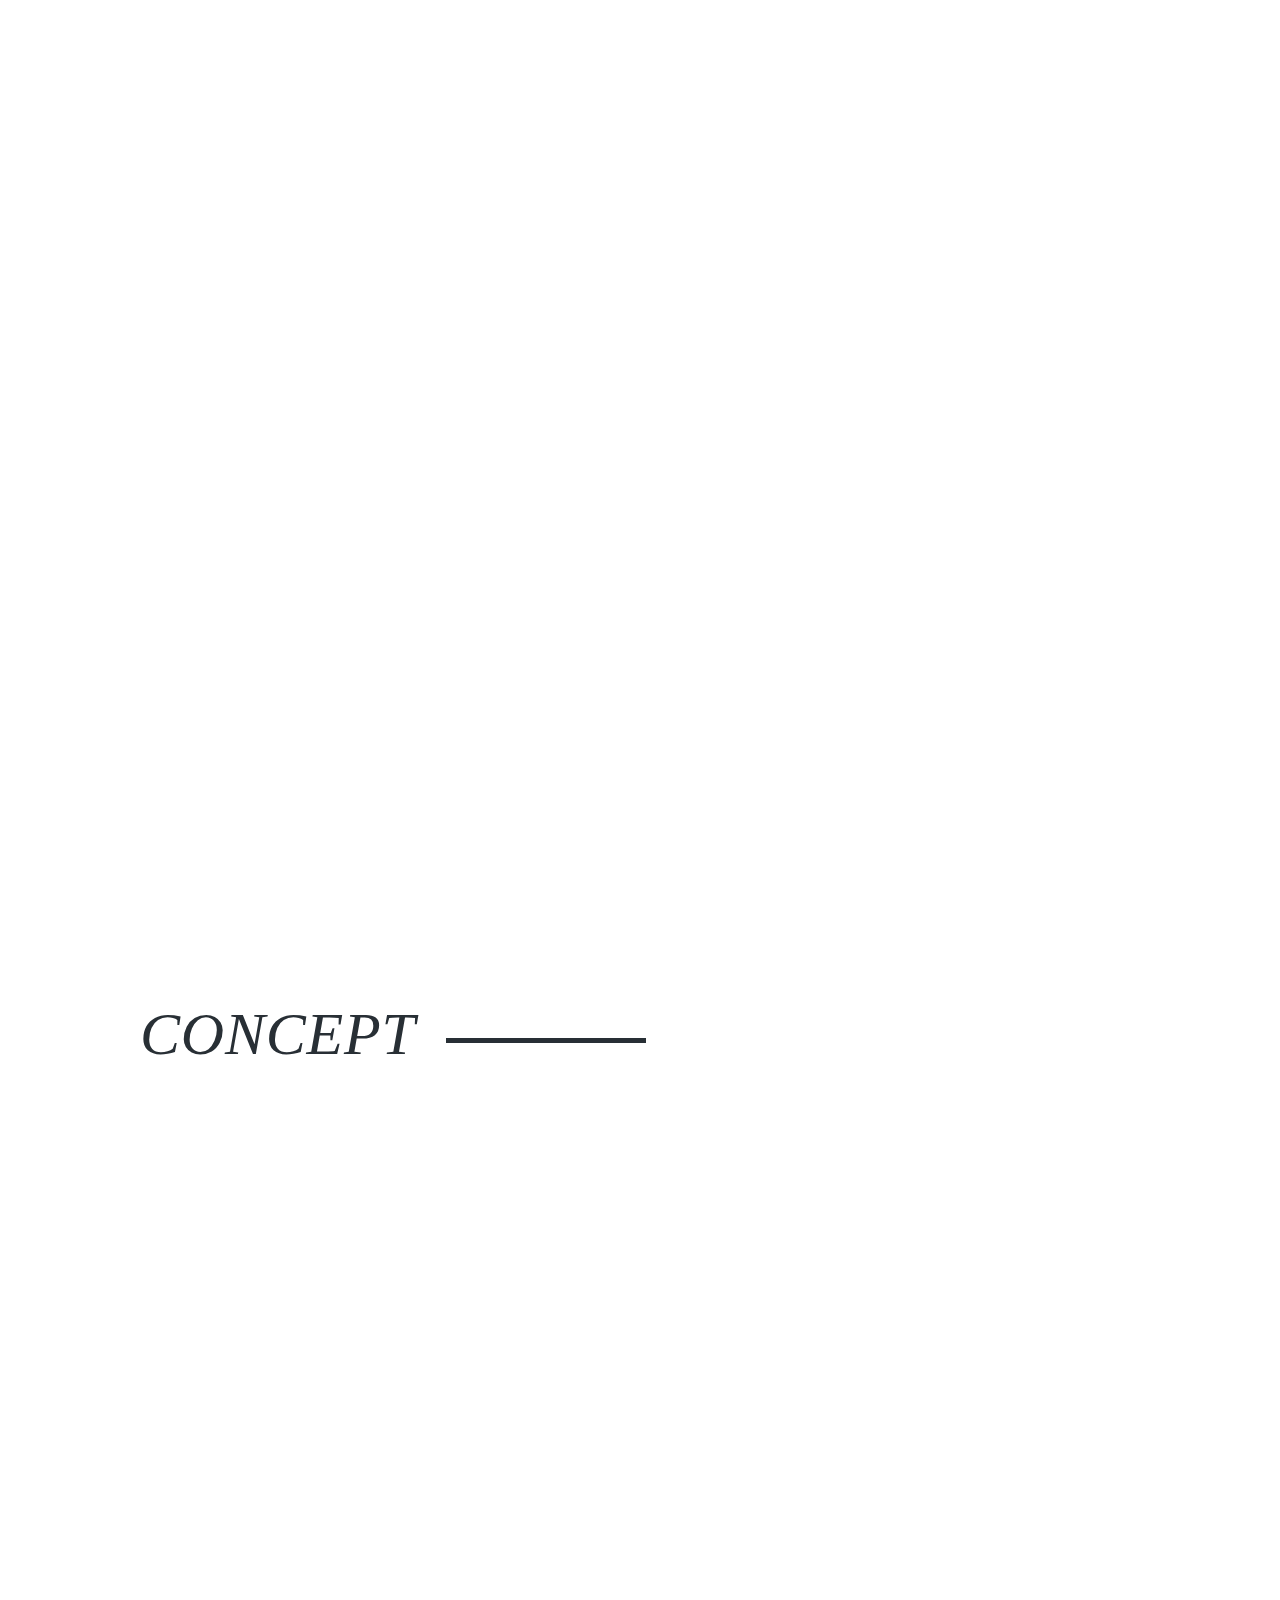
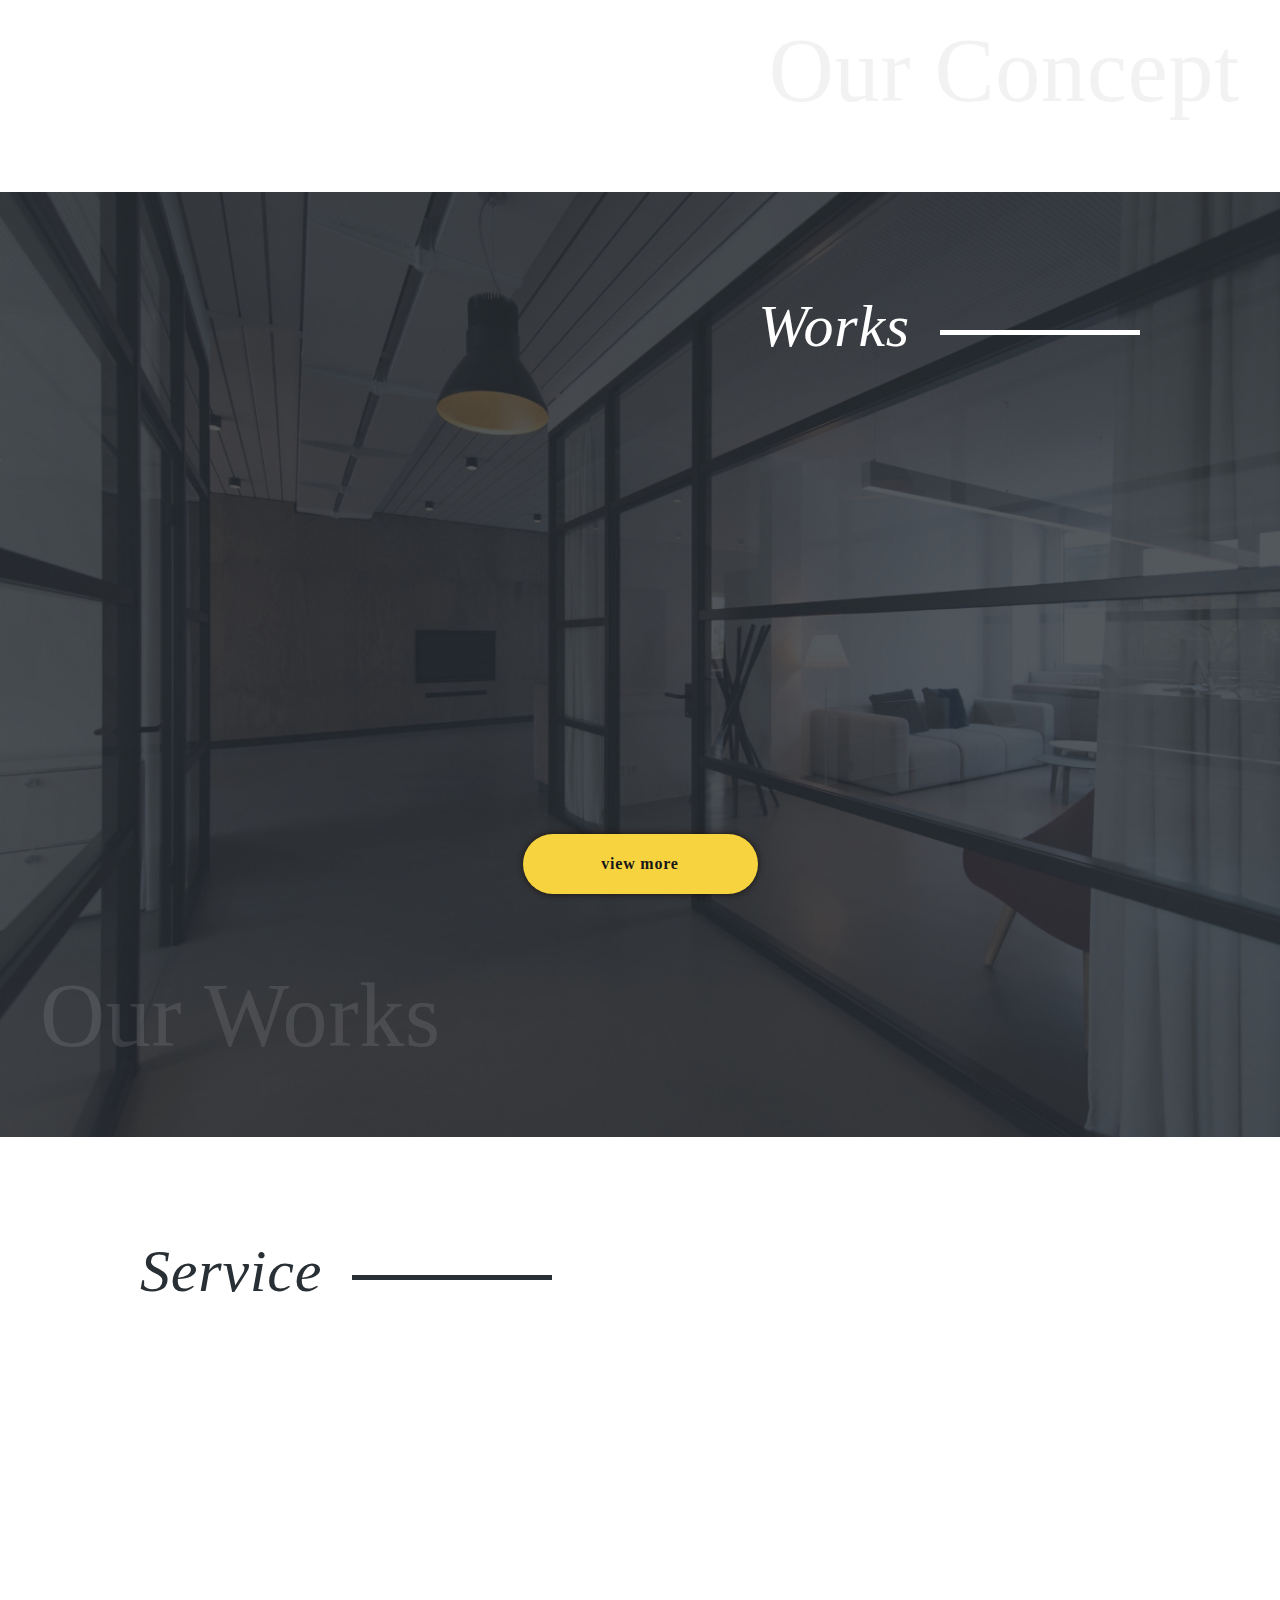
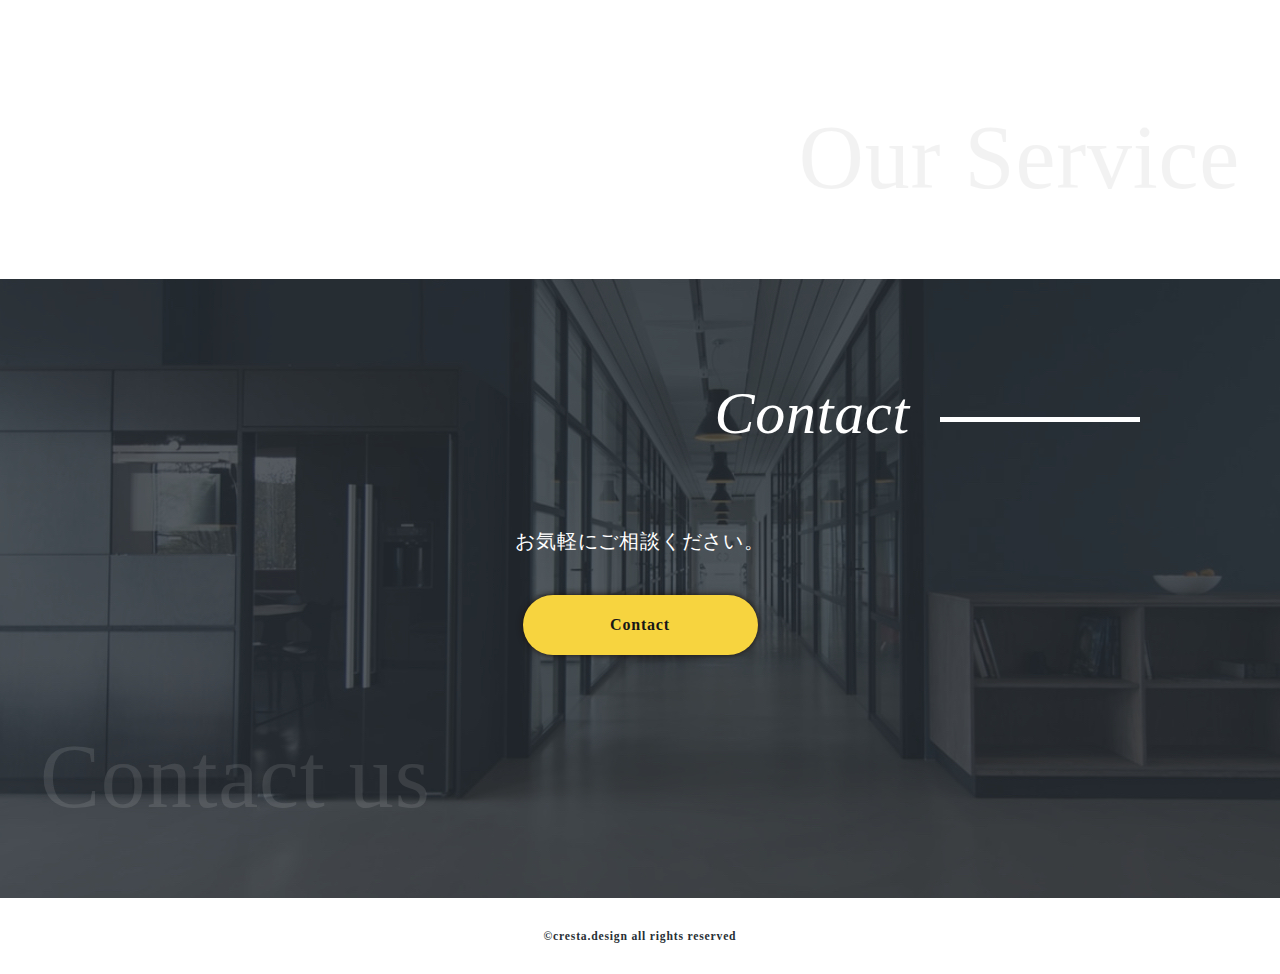
<file: index.html>
<!DOCTYPE html>
<html lang="ja">
<head>
  <meta charset="UTF-8">
  <meta http-equiv="X-UA-Compatible" content="IE=edge">
  <meta name="viewport" content="width=device-width, initial-scale=1.0">
  <title>Cresta Design | 快適なオフィスをデザインする会社</title>
  <link rel="stylesheet" href="css/style.css">
  <link rel="stylesheet" href="css/slick.css">
</head>
<body>
  <div class="l-wrap">
    <header class="header">
      <div class="header__inner">
        <h1 class="header__site-title"><a href="./">Cresta Design</a></h1>
        <nav class="header__nav">
          <ul class="header__nav-list">
            <li class="header__nav-item"><a href="#!">Concept</a></li>
            <li class="header__nav-item"><a href="#!">Service</a></li>
            <li class="header__nav-item"><a href="#!">Works</a></li>
            <li class="header__nav-item"><a href="./contact/">Contact</a></li>
          </ul>
        </nav>
        <button class="header__burger-btn">
          <span class="header__bar bar_top"></span>
          <span class="header__bar bar_mid"></span>
          <span class="header__bar bar_bottom"></span>
        </button>
      </div>
    </header>
    <main>
      <div class="fv">
        <ul class="slider">
          <li><img src="images/fv-bgi_01@2x.jpg" alt="#"></li>
          <li><img src="images/fv-bgi_02@2x.jpg" alt="#"></li>
          <li><img src="images/fv-bgi_03@2x.jpg" alt="#"></li>
        </ul>
        <div class="main-copy">
          <p class="en-copy jsc-fadein-text">Design for Smile.</p>
          <p class="jp-copy jsc-fadein-text">快適なオフィスを<br class="sp-br">デザインする</p>
        </div>
      </div>
      <section class="section-wrapper">
        <h2 class="section-title">CONCEPT</h2>
        <div class="section-inner">
          <p class="concept-lead jsc-fadeup">“働きたくなる空間”をデザインすることで<br class="pc-br">人々を幸せにする。</p>
          <div class="concept-content">
            <p class="concept-text jsc-fadeup">私たちは、オフィスに特化した空間デザイン専門としております。その理由は、「働きたくなる空間で仕事ができれば多くの人を幸せにできるのではないか」と考えるためです。そんな想いの株式会社Cresta Designだからこそできる空間デザインを提供させていただきます。</p>
            <div class="concept-img-wrapper jsc-fadeup">
              <img src="images/concept-image@2x.jpg" alt="#">
            </div>
          </div>
        </div>
        <div class="section-bottom text-right">Our Concept</div>
      </section>
      <section class="section-wrapper bg-works">
        <h2 class="section-title text-right text-white">Works</h2>
        <ul class="works-list">
          <li class="works-item jsc-fadeup">
            <a href="#!">
              <div class="works-list-img">
                <img src="images/card-img01@2x.jpg" alt="#">
              </div>
              <p class="works-list-text">新規サイトを公開しました。今回のサイトは白と黒を基調にしたミニマルなデザインになっています。</p>
            </a>
          </li>
          <li class="works-item jsc-fadeup">
            <a href="#!">
              <div class="works-list-img">
                <img src="images/card-img02@2x.jpg" alt="#">
              </div>
              <p class="works-list-text">新規サイトを公開しました。今回のサイトは白と黒を基調にしたミニマルなデザインになっています。</p>
            </a>
          </li>
          <li class="works-item jsc-fadeup">
            <a href="#!">
              <div class="works-list-img">
                <img src="images/card-img03@2x.jpg" alt="#">
              </div>
              <p class="works-list-text">新規サイトを公開しました。今回のサイトは白と黒を基調にしたミニマルなデザインになっています。</p>
            </a>
          </li>
        </ul>
        <a href="#!" class="link-btn">view more</a>
        <div class="section-bottom text-white">Our Works</div>
      </section>
      <section class="section-wrapper">
        <h2 class="section-title">Service</h2>
        <ul class="service-list">
          <li class="service-item service_1 jsc-fadeup"><a href="#!">Hearing</a></li>
          <li class="service-item service_2 jsc-fadeup"><a href="#!">Planning</a></li>
          <li class="service-item service_3 jsc-fadeup"><a href="#!">Direction</a></li>
        </ul>
        <div class="section-bottom text-right">Our Service</div>
      </section>
      <section class="section-wrapper bg-contact">
        <h2 class="section-title text-white text-right">Contact</h2>
        <div class="section-inner">
          <p class="contact-text">お気軽にご相談ください。</p>
          <a href="./contact/." class="link-btn">Contact</a>
        </div>
        <div class="section-bottom text-white">Contact us</div>
      </section>
    </main>
    <footer class="footer">
      <small>&copy;cresta.design all rights reserved</small>
    </footer>
  </div>
  <script src="https://code.jquery.com/jquery-3.3.1.js"></script>
  <script src="js/slick.min.js"></script>
  <script src="js/index.js"></script>
</body>
</html>
</file>
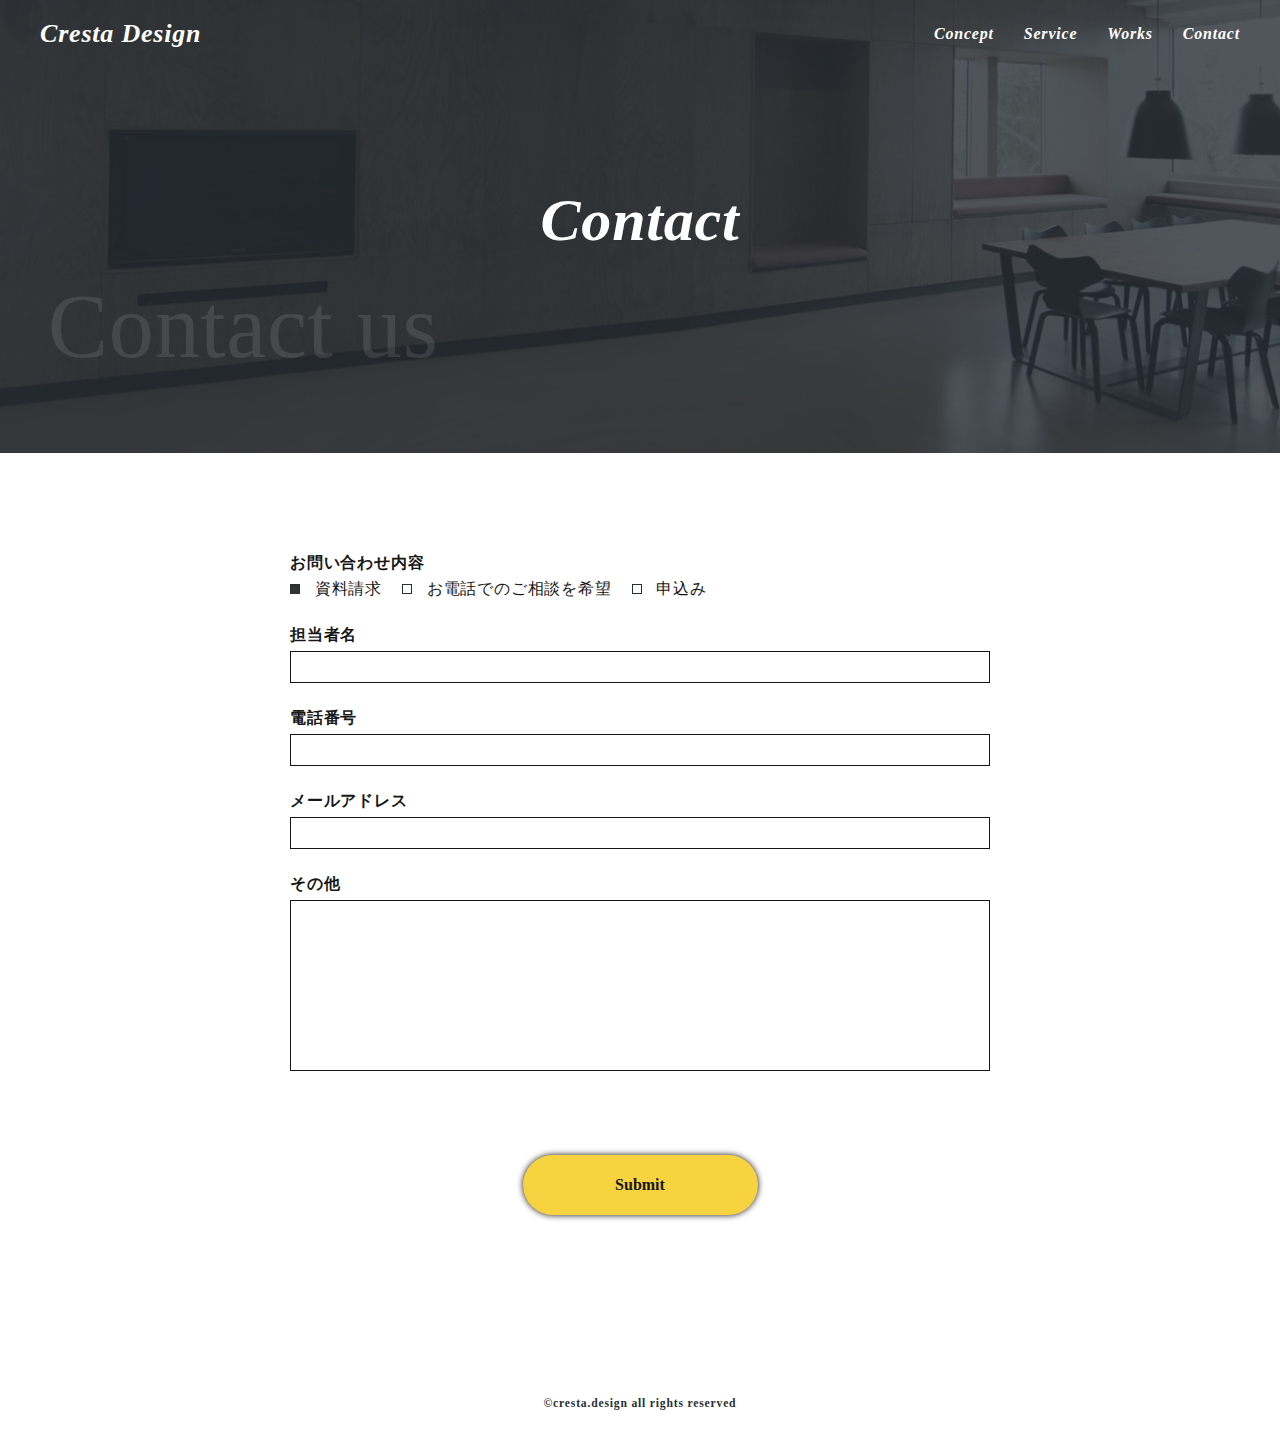
<file: contact.html>
<!DOCTYPE html>
<html lang="ja">
<head>
  <meta charset="UTF-8">
  <meta http-equiv="X-UA-Compatible" content="IE=edge">
  <meta name="viewport" content="width=device-width, initial-scale=1.0">
  <title>Cresta Design | お問い合わせ</title>
  <link rel="stylesheet" href="css/style.css">
</head>
<body>
  <div class="l-wrap">
    <header class="header">
      <div class="header__inner">
        <h1 class="header__site-title"><a href="index.html">Cresta Design</a></h1>
        <nav class="header__nav">
          <ul class="header__nav-list">
            <li class="header__nav-item"><a href="#!">Concept</a></li>
            <li class="header__nav-item"><a href="#!">Service</a></li>
            <li class="header__nav-item"><a href="#!">Works</a></li>
            <li class="header__nav-item"><a href="contact.html">Contact</a></li>
          </ul>
        </nav>
        <button class="header__burger-btn">
          <span class="header__bar bar_top"></span>
          <span class="header__bar bar_mid"></span>
          <span class="header__bar bar_bottom"></span>
        </button>
      </div>
    </header>
    <main>
      <div class="page-title-wrapper">
        <h2 class="page-title">Contact</h2>
        <div class="page-title-bottom">Contact us</div>
      </div>
      <form action="" class="form-wrapper">
        <ul class="form-list">
          <li class="form-item">
            <label for="" class="form-label">お問い合わせ内容</label>
            <ul class="checkbox-list">
              <li class="checkbox-item">
                <input type="checkbox" class="checkbox" name="contact-type" id="document" checked>
                <label for="document">資料請求</label>
              </li>
              <li class="checkbox-item">
                <input type="checkbox" class="checkbox" name="contact-type" id="phone">
                <label for="phone">お電話でのご相談を希望</label>
              </li>
              <li class="checkbox-item">
                <input type="checkbox" class="checkbox" name="contact-type" id="application">
                <label for="application">申込み</label>
              </li>
            </ul>
          </li>
          <li class="form-item">
            <label for="" class="form-label">担当者名</label>
            <input type="text" class="input-text">
          </li>
          <li class="form-item">
            <label for="" class="form-label">電話番号</label>
            <input type="text" class="input-text">
          </li>
          <li class="form-item">
            <label for="" class="form-label">メールアドレス</label>
            <input type="text" class="input-text">
          </li>
          <li class="form-item">
            <label for="" class="form-label">その他</label>
            <textarea class="textarea"></textarea>
          </li>
        </ul>
        <input type="submit" class="submit-btn" value="Submit">
      </form>
    </main>
    <footer class="footer">
      <small>&copy;cresta.design all rights reserved</small>
    </footer>
  </div>
  <script src="https://code.jquery.com/jquery-3.3.1.js"></script>
  <script src="js/slick.min.js"></script>
  <script src="js/index.js"></script>
</body>
</html>
</file>
<file: css/style.css>
/**
 * YUI 3.5.0 - reset.css (http://developer.yahoo.com/yui/3/cssreset/)
 * http://cssreset.com
 * Copyright 2012 Yahoo! Inc. All rights reserved.
 * http://yuilibrary.com/license/
 */
/*
	TODO will need to remove settings on HTML since we can't namespace it.
	TODO with the prefix, should I group by selector or property for weight savings?
*/
html {
  color: #000;
  background: #FFF;
}

/*
	TODO remove settings on BODY since we can't namespace it.
*/
/*
	TODO test putting a class on HEAD.
		- Fails on FF.
*/
body,
div,
dl,
dt,
dd,
ul,
ol,
li,
h1,
h2,
h3,
h4,
h5,
h6,
pre,
code,
form,
fieldset,
legend,
input,
textarea,
p,
blockquote,
th,
td {
  margin: 0;
  padding: 0;
}

table {
  border-collapse: collapse;
  border-spacing: 0;
}

fieldset,
img {
  border: 0;
}

/*
	TODO think about hanlding inheritence differently, maybe letting IE6 fail a bit...
*/
address,
caption,
cite,
code,
dfn,
em,
strong,
th,
var {
  font-style: normal;
  font-weight: normal;
}

ol,
ul {
  list-style: none;
}

caption,
th {
  text-align: left;
}

h1,
h2,
h3,
h4,
h5,
h6 {
  font-size: 100%;
  font-weight: normal;
}

q:before,
q:after {
  content: '';
}

abbr,
acronym {
  border: 0;
  font-variant: normal;
}

/* to preserve line-height and selector appearance */
sup {
  vertical-align: text-top;
}

sub {
  vertical-align: text-bottom;
}

input,
textarea,
select {
  font-family: inherit;
  font-size: inherit;
  font-weight: inherit;
}

/*to enable resizing for IE*/
input,
textarea,
select {
  *font-size: 100%;
}

/*because legend doesn't inherit in IE */
legend {
  color: #000;
}

/* YUI CSS Detection Stamp */
#yui3-css-stamp.cssreset {
  display: none;
}

/* ---------------------------- */
/* Base
/* ---------------------------- */
html {
  font-size: 62.5%;
}

body {
  font-size: 1.6rem;
  letter-spacing: .05em;
  font-family: 'Noto Serif','Noto Serif JP', serif;
  color: #171717;
}

img {
  vertical-align: bottom;
  width: 100%;
}

/* -------------------------------------------
header
---------------------------------------------- */
.l-wrap {
  width: 100%;
  height: auto;
  overflow-x: hidden;
}

.header {
  padding: 19px 30px;
  position: absolute;
  top: 0;
  left: 50%;
  z-index: 1;
  transform: translateX(-50%);
  box-sizing: border-box;
  width: 100%;
  transition: 0.3s;
}

@media (max-width: 768px) {
  .header {
    padding: 30px 4vw 0;
  }
}

.header a {
  color: #FFFFFF;
  text-decoration: none;
  transition: 0.3s;
  font-weight: bold;
  font-style: italic;
}

.header a:hover {
  opacity: 0.7;
  transition: 0.3s;
}

.header__inner {
  display: flex;
  justify-content: space-between;
  align-items: center;
  max-width: 1200px;
  margin: 0 auto;
}

.header.is-fixed {
  position: fixed;
  background-color: #282f35;
  padding: 30px;
  width: 100%;
  transition: 0.3s;
}

@media (max-width: 768px) {
  .header__nav {
    display: none;
    position: fixed;
    top: 0;
    left: 0;
    width: 100%;
    height: 100vh;
    background-color: #282f35;
  }
}

.header__site-title {
  font-size: 2.6rem;
}

.header__nav-list {
  display: flex;
}

@media (max-width: 768px) {
  .header__nav-list {
    height: 100%;
    flex-direction: column;
    justify-content: center;
    align-items: center;
  }
}

.header__nav-item {
  margin-right: 30px;
}

@media (max-width: 768px) {
  .header__nav-item {
    margin: 0 0 30px;
  }
}

.header__nav-item:last-of-type {
  margin-right: 0;
}

@media (max-width: 768px) {
  .header__nav-item:last-of-type {
    margin-bottom: 0;
  }
}

.header__burger-btn {
  display: none;
}

@media (max-width: 768px) {
  .header__burger-btn {
    display: block;
    position: absolute;
    top: 30px;
    right: 4vw;
  }
}

@media (max-width: 768px) {
  .header__burger-btn .bar_top {
    margin-bottom: 8px;
  }
}

@media (max-width: 768px) {
  .header__burger-btn .bar_mid {
    margin-bottom: 8px;
  }
}

@media (max-width: 768px) {
  .header__burger-btn.cross .bar_top {
    transform: rotate(45deg) translate(8px, 8px);
    transition: 0.3s;
  }
  .header__burger-btn.cross .bar_mid {
    opacity: 0;
    transition: 0.3s;
  }
  .header__burger-btn.cross .bar_bottom {
    transform: rotate(-45deg) translate(8px, -8px);
    transition: 0.3s;
  }
}

@media (max-width: 768px) {
  .header__bar {
    display: block;
    height: 3px;
    width: 30px;
    background-color: #FFFFFF;
  }
}

@media (max-width: 768px) {
  body.noscroll {
    overflow: hidden;
  }
}

@media (max-width: 768px) {
  button {
    background-color: transparent;
    border: none;
    cursor: pointer;
    outline: none;
    padding: 0;
    appearance: none;
  }
}

/* ---------------------------- */
/* footer
/* ---------------------------- */
.footer {
  padding: 30px 0;
  text-align: center;
  font-size: 1.4rem;
  font-weight: bold;
  color: #282F35;
}

.sp-br {
  display: none;
}

@media (max-width: 768px) {
  .sp-br {
    display: block;
  }
}

.pc-br {
  display: block;
}

@media (max-width: 768px) {
  .pc-br {
    display: none;
  }
}

.link-btn {
  display: block;
  width: 235px;
  line-height: 60px;
  margin: 0 auto 70px;
  background-color: #f7d43f;
  box-shadow: 0 0 6px #1b1310;
  border-radius: 30px;
  text-align: center;
  color: #171717;
  font-weight: bold;
  text-decoration: none;
  transition: 0.3s;
}

@media (max-width: 768px) {
  .link-btn {
    margin-bottom: 40px;
  }
}

.link-btn:hover {
  opacity: 0.7;
  transition: 0.3s;
}

/* ---------------------------- */
/* fv
/* ---------------------------- */
.fv {
  height: 100vh;
  min-height: 550px;
  position: relative;
}

.fv img {
  object-fit: cover;
  height: 100vh;
  min-height: 100%;
}

.main-copy {
  position: absolute;
  left: 120px;
  bottom: 177px;
  color: #FFFFFF;
}

@media (max-width: 768px) {
  .main-copy {
    top: 50%;
    left: 50%;
    transform: translate(-50%, -50%);
    white-space: nowrap;
  }
}

.en-copy {
  font-size: 7rem;
  margin-bottom: 31px;
  font-weight: bold;
}

@media (max-width: 768px) {
  .en-copy {
    font-size: 9.8vw;
  }
}

.jp-copy {
  font-size: 4rem;
  font-weight: bold;
  text-align: center;
}

@media (max-width: 768px) {
  .jp-copy {
    font-size: 8vw;
  }
}

.slick-arrow {
  display: none !important;
}

/* ---------------------------- */
/* Section
/* ---------------------------- */
.section-wrapper {
  padding: 100px 0 70px;
}

@media (max-width: 768px) {
  .section-wrapper {
    padding: 100px 0 40px;
  }
}

.section-title {
  max-width: 1000px;
  color: #282f35;
  font-size: 6rem;
  font-style: italic;
  margin: 0 auto 80px;
  padding: 0 20px;
}

@media (max-width: 768px) {
  .section-title {
    padding: 0 4vw;
    font-size: 3rem;
    margin-bottom: 50px;
  }
}

.section-title::after {
  content: "";
  display: inline-block;
  background-color: #282f35;
  width: 200px;
  height: 5px;
  margin-left: 30px;
  vertical-align: middle;
}

@media (max-width: 768px) {
  .section-title::after {
    width: 90px;
  }
}

.section-title.text-white::after {
  background-color: #FFFFFF;
}

.section-inner {
  max-width: 1000px;
  margin: 0 auto;
  padding: 0 50px;
}

@media (max-width: 768px) {
  .section-inner {
    padding: 0 4vw;
  }
}

.section-bottom {
  max-width: 1200px;
  margin: 0 auto;
  font-size: 9rem;
  opacity: 0.05;
}

@media (max-width: 768px) {
  .section-bottom {
    font-size: 4rem;
    padding: 0 4vw;
  }
}

.section-bottom.text-white {
  opacity: 0.1;
}

.text-right {
  text-align: right;
}

.text-white {
  color: #FFFFFF;
}

/* ---------------------------- */
/* concept
/* ---------------------------- */
.concept-lead {
  text-align: center;
  font-size: 3rem;
  margin-bottom: 60px;
  font-weight: bold;
  line-height: 1.67;
}

@media (max-width: 768px) {
  .concept-lead {
    font-size: 2rem;
    margin-bottom: 32px;
  }
}

.concept-content {
  display: flex;
  justify-content: space-between;
  align-items: center;
  margin-bottom: 70px;
}

@media (max-width: 768px) {
  .concept-content {
    display: block;
    margin-bottom: 40px;
  }
}

.concept-text {
  max-width: 440px;
  line-height: 1.87;
  font-weight: bold;
}

@media (max-width: 768px) {
  .concept-text {
    margin-bottom: 30px;
  }
}

.concept-img-wrapper {
  width: 44%;
  margin-left: 20px;
}

@media (max-width: 768px) {
  .concept-img-wrapper {
    width: 100%;
    margin: 0;
  }
}

/* ---------------------------- */
/* works
/* ---------------------------- */
.bg-works {
  background-image: url(../images/works-bgi@2x.jpg);
  background-size: cover;
  background-position: center;
}

.works-list {
  max-width: 1000px;
  margin: 0 auto 80px;
  padding: 0 50px;
  display: flex;
  justify-content: space-between;
}

@media (max-width: 768px) {
  .works-list {
    display: block;
    padding: 0 4vw;
    margin-bottom: 80px;
  }
}

.works-item {
  width: 32%;
  background-color: #FFFFFF;
}

@media (max-width: 768px) {
  .works-item {
    width: 320px;
    max-width: 100%;
    margin: 0 auto 30px;
  }
}

.works-item a {
  color: #141414;
  text-decoration: none;
}

.works-list-text {
  padding: 25px 20px;
}

/* ---------------------------- */
/* service
/* ---------------------------- */
.service-list {
  display: flex;
}

@media (max-width: 768px) {
  .service-list {
    display: block;
    margin-bottom: 40px;
  }
}

.service-item {
  width: 33.3%;
}

@media (max-width: 768px) {
  .service-item {
    width: 100%;
    margin-bottom: 30px;
  }
}

.service-item a {
  text-decoration: none;
  display: block;
  width: 100%;
  text-align: center;
  color: #FFFFFF;
  line-height: 320px;
  font-size: 4rem;
  font-weight: bold;
  font-style: italic;
  transition: 0.3s;
}

@media (max-width: 768px) {
  .service-item a {
    line-height: 250px;
  }
}

.service-item a:hover {
  background-color: rgba(40, 47, 53, 0.7);
  transition: 0.3s;
}

.service-item.service_1 {
  background-image: url(../images/service-img01@2x.jpg);
}

.service-item.service_2 {
  background-image: url(../images/service-img02@2x.jpg);
}

.service-item.service_3 {
  background-image: url(../images/service-img03@2x.jpg);
}

/* ---------------------------- */
/* contact
/* ---------------------------- */
.bg-contact {
  background-image: url(../images/contact-bgi@2x.jpg);
}

.contact-text {
  text-align: center;
  color: #FFFFFF;
  font-size: 2rem;
  margin-bottom: 40px;
}

/* ---------------------------- */
/* js
/* ---------------------------- */
.jsc-fadein-text {
  opacity: 0;
  transition: all 2s cubic-bezier(0.77, 0, 0.175, 1) 1s;
  transform: translate(50px, 0);
}

.jsc-fadein-text.is-active {
  opacity: 1;
  transform: translate(0, 0);
}

.slick-slide img {
  opacity: 0;
  transition: all 2s cubic-bezier(0.77, 0, 0.175, 1) 0s;
  transform: translate(50px, 0);
}

.slick-slide img.is-active {
  opacity: 1;
  transform: translate(0, 0);
}

.jsc-fadeup {
  opacity: 0;
  transition: all 2s;
  transform: translate(0, 50px);
}

.jsc-fadeup.scrollin {
  opacity: 1;
  transform: translate(0, 0);
}

/* ---------------------------- */
/* page-title
/* ---------------------------- */
.page-title-wrapper {
  height: 453px;
  position: relative;
  background-image: url(../images/contact-page-bgi@2x.jpg);
}

.page-title {
  font-size: 6rem;
  font-weight: bold;
  font-style: italic;
  text-align: center;
  padding-top: 186px;
  color: #FFFFFF;
}

.page-title-bottom {
  font-size: 9rem;
  color: #FFFFFF;
  opacity: 0.1;
  margin: 20px 0 0 48px;
}

/* ---------------------------- */
/* form
/* ---------------------------- */
.form-wrapper {
  padding: 100px 0 80px;
}

.form-list {
  max-width: 700px;
  margin: 0 auto 80px;
  padding: 0 50px;
}

.form-item {
  margin-bottom: 25px;
}

.form-item:last-of-type {
  margin-bottom: 0;
}

.form-label {
  display: block;
  margin-bottom: 5px;
  font-weight: bold;
}

input, textarea {
  resize: none;
  appearance: none;
  -webkit-appearance: none;
  outline: none;
  border: 1px solid #141414;
  width: 100%;
}

.input-text {
  color: #171717;
  padding: 0 8px;
  line-height: 30px;
  box-sizing: border-box;
}

.textarea {
  height: 171px;
  color: #171717;
  padding: 0 8px;
  line-height: 30px;
  box-sizing: border-box;
}

.checkbox-list {
  display: flex;
}

@media (max-width: 768px) {
  .checkbox-list {
    display: block;
  }
}

.checkbox-item {
  margin-right: 20px;
}

@media (max-width: 768px) {
  .checkbox-item {
    margin-right: 0;
  }
}

.checkbox-item label,
.checkbox {
  cursor: pointer;
}

.checkbox {
  border: 1px #282f35 solid;
  height: 10px;
  width: 10px;
  margin-right: 10px;
}

.checkbox:checked {
  background-color: #333;
}

.submit-btn {
  display: block;
  width: 235px;
  line-height: 60px;
  margin: 0 auto 70px;
  background-color: #f7d43f;
  box-shadow: 0 0 6px #1b1310;
  border-radius: 30px;
  text-align: center;
  color: #171717;
  font-weight: bold;
  text-decoration: none;
  transition: 0.3s;
  outline: none;
  appearance: none;
  border: none;
}

.submit-btn:hover {
  opacity: 0.7;
  transition: 0.3s;
  cursor: pointer;
}

.u-hidden {
  display: none !important;
}

@media (max-width: 768px) {
  .u-hidden-sp {
    display: none !important;
  }
}

@media null {
  .u-hidden-tab {
    display: none !important;
  }
}

@media null {
  .u-hidden-pc {
    display: none !important;
  }
}

.u-mb-10 {
  margin-bottom: 10px !important;
}
/*# sourceMappingURL=style.css.map */
</file>
